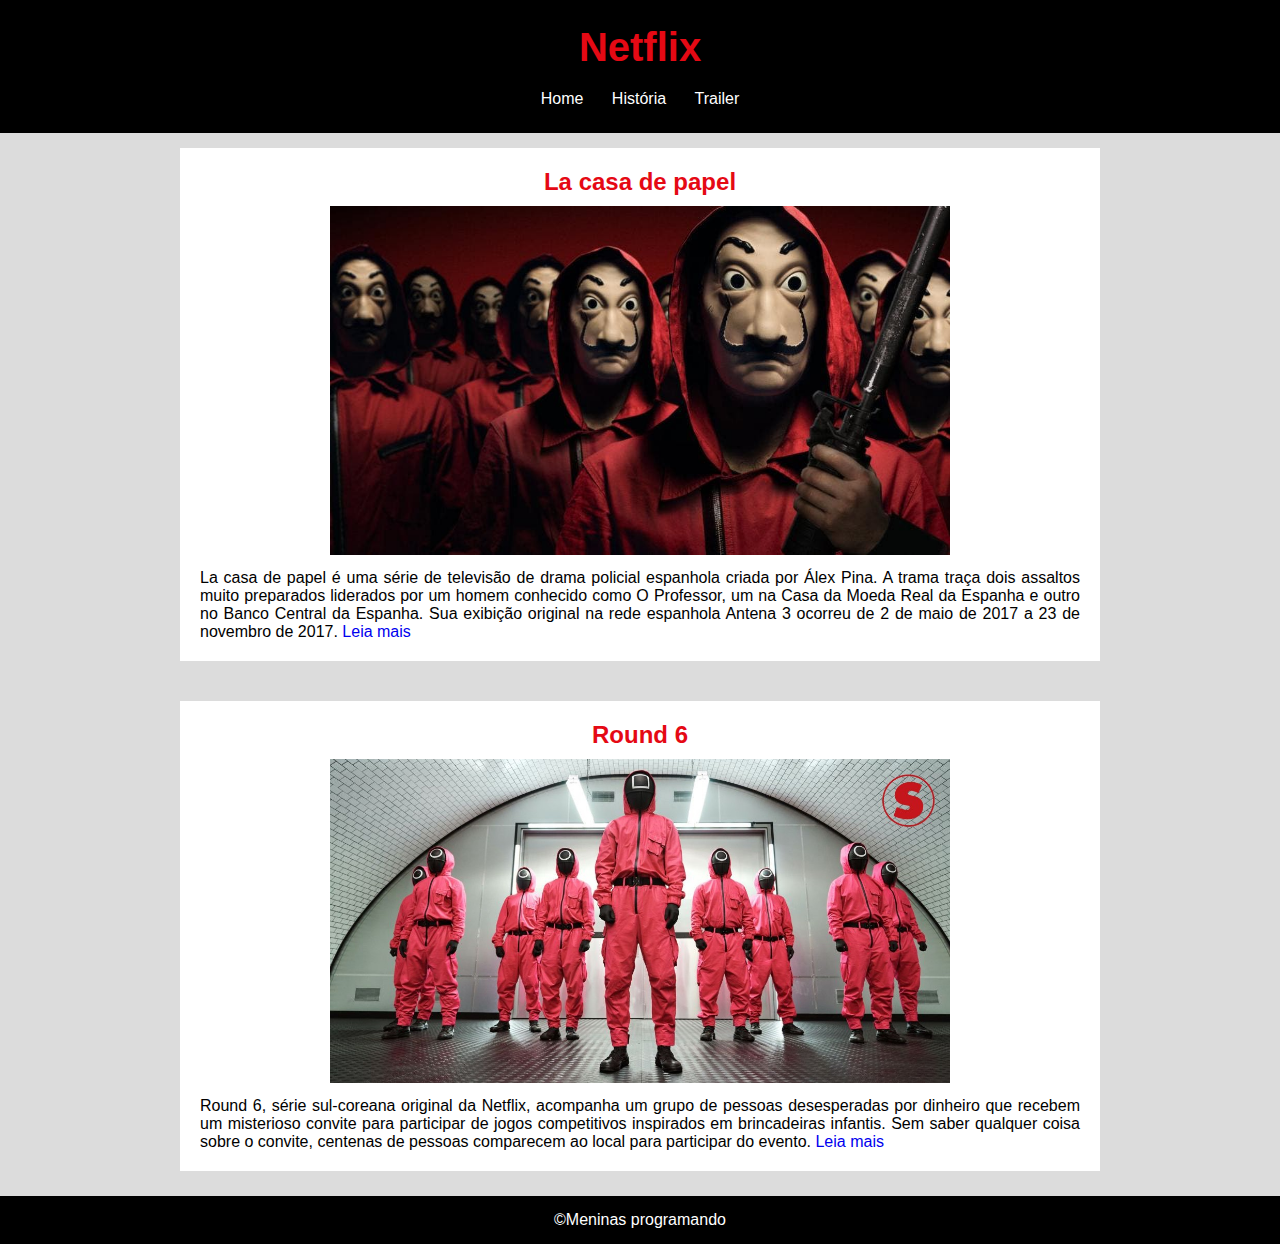
<file: index.html>
<!DOCTYPE html>
<html>
<head>
	<title>Netflix</title>
	<meta charset="utf-8">
	<link rel="stylesheet" type="text/css" href="css/estilo.css">
</head>
<body>
	<div id="area-cabecalho">
		<div id="area-logo">
			<h1>Netflix</h1>
		</div>
		<div id="area-menu">
			<a href="index.html">Home</a>
			<a href="historia.html">História</a>
			<a href="trailer.html">Trailer</a>
		</div>
    </div>
    <div id="area-principal">
    	<div id="area-postagens">
    		<div class="postagem">
    			<h2>La casa de papel</h2>
    			<img src="imagens/imagem1.jpg" width="620px">
    			<p>La casa de papel é uma série de televisão de drama policial espanhola criada por Álex Pina. A trama traça dois assaltos muito preparados liderados por um homem conhecido como O Professor, um na Casa da Moeda Real da Espanha e outro no Banco Central da Espanha. Sua exibição original na rede espanhola Antena 3 ocorreu de 2 de maio de 2017 a 23 de novembro de 2017. <a href="historia.html">Leia mais</a></p>
    		</div>
    	</div>
    </div>
    <div id="area-principal">
    	<div id="area-postagens">
    		<div class="postagem">
    			<h2>Round 6</h2>
    			<img src="imagens/imagem2.jpg" width="620px">
    			<p>Round 6, série sul-coreana original da Netflix, acompanha um grupo de pessoas desesperadas por dinheiro que recebem um misterioso convite para participar de jogos competitivos inspirados em brincadeiras infantis. Sem saber qualquer coisa sobre o convite, centenas de pessoas comparecem ao local para participar do evento. <a href="historia.html">Leia mais</a></p>
    		</div>
    	</div>
    </div>
    <div class="rodape">
    	&copy;Meninas programando 
    </div>
</body>
</html>
</file>
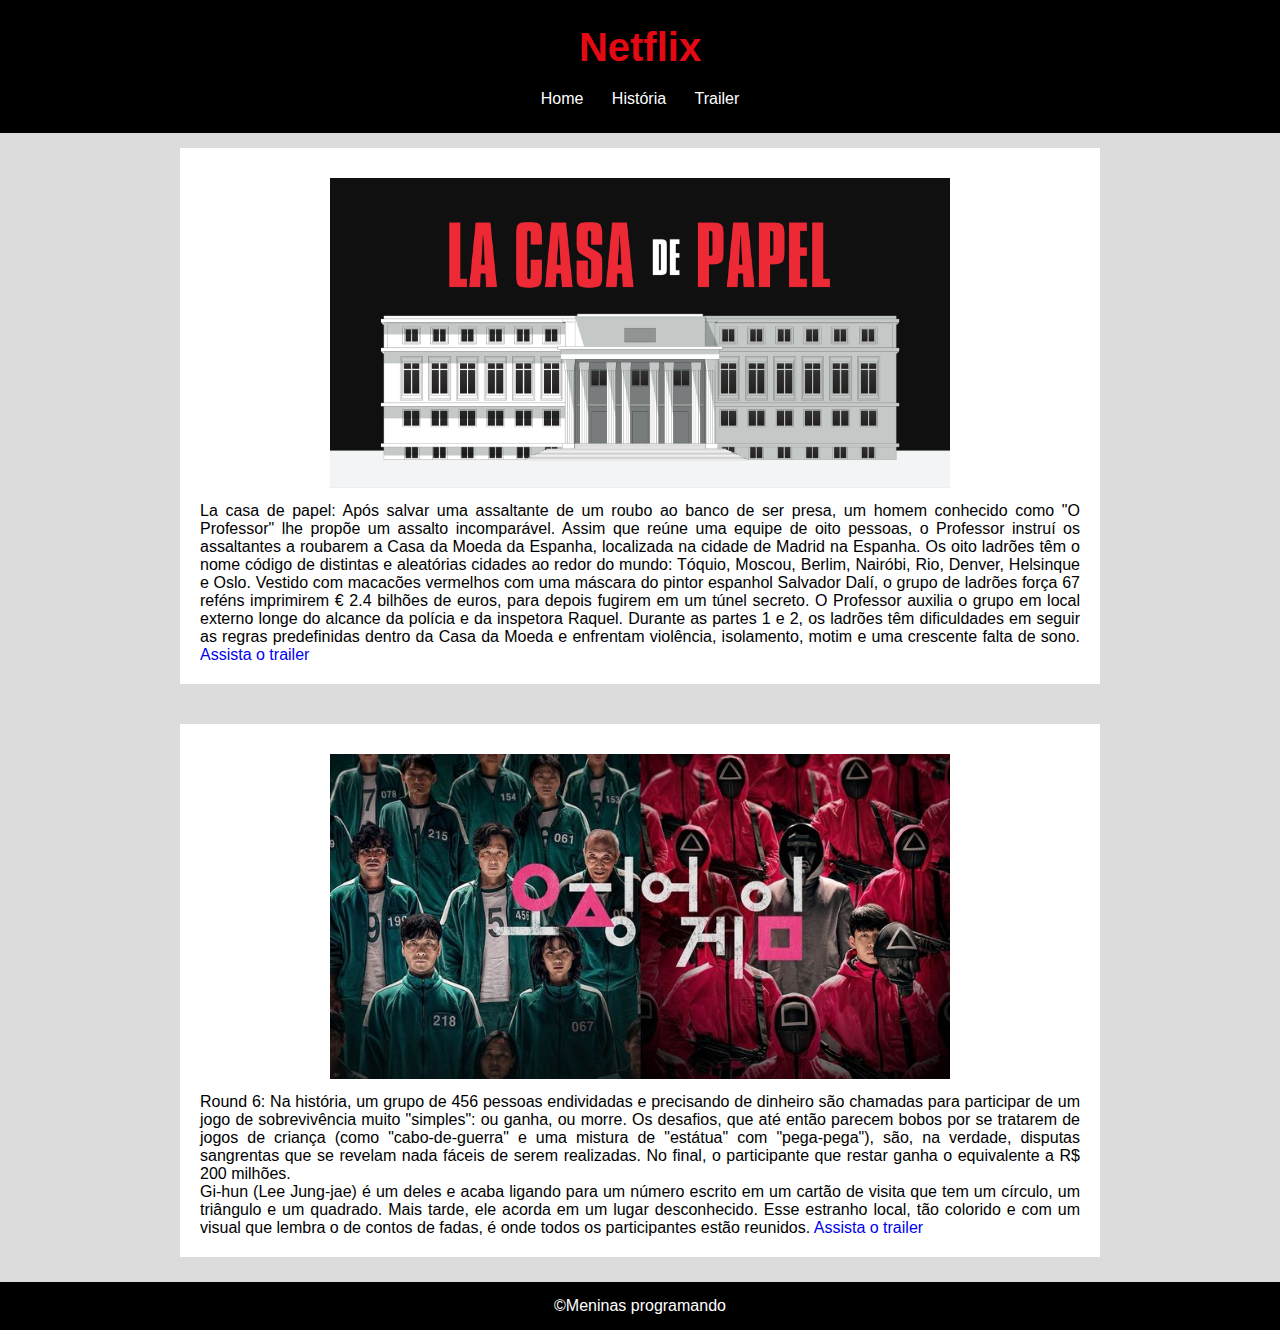
<file: historia.html>
<!DOCTYPE html>
<html>
<head>
	<title>Netflix- História</title>
	<meta charset="utf-8">
	<link rel="stylesheet" type="text/css" href="css/estilo.css">
</head>
<body>
	<div id="area-cabecalho">
		<div id="area-logo">
			<h1>Netflix</h1>
		</div>
		<div id="area-menu">
			<a href="index.html">Home</a>
			<a href="historia.html">História</a>
			<a href="trailer.html">Trailer</a>
		</div>
    </div>
    <div id="area-principal">
    	<div id="area-postagens">
    		<div class="postagem">
    			<img src="imagens/imagem3.jpg" width="620px">
    			<p>La casa de papel: Após salvar uma assaltante de um roubo ao banco de ser presa, um homem conhecido como "O Professor" lhe propõe um assalto incomparável. Assim que reúne uma equipe de oito pessoas, o Professor instruí os assaltantes a roubarem a Casa da Moeda da Espanha, localizada na cidade de Madrid na Espanha. Os oito ladrões têm o nome código de distintas e aleatórias cidades ao redor do mundo: Tóquio, Moscou, Berlim, Nairóbi, Rio, Denver, Helsinque e Oslo. Vestido com macacões vermelhos com uma máscara do pintor espanhol Salvador Dalí, o grupo de ladrões força 67 reféns imprimirem € 2.4 bilhões de euros, para depois fugirem em um túnel secreto. O Professor auxilia o grupo em local externo longe do alcance da polícia e da inspetora Raquel. Durante as partes 1 e 2, os ladrões têm dificuldades em seguir as regras predefinidas dentro da Casa da Moeda e enfrentam violência, isolamento, motim e uma crescente falta de sono. <a href="trailer.html">Assista o trailer</a></p>
    		</div>
    	</div>
    </div>
    <div id="area-principal">
    	<div id="area-postagens">
    		<div class="postagem">
    			<img src="imagens/imagem4.jpg" width="620px">
    			<p>Round 6: Na história, um grupo de 456 pessoas endividadas e precisando de dinheiro são chamadas para participar de um jogo de sobrevivência muito "simples": ou ganha, ou morre. Os desafios, que até então parecem bobos por se tratarem de jogos de criança (como "cabo-de-guerra" e uma mistura de "estátua" com "pega-pega"), são, na verdade, disputas sangrentas que se revelam nada fáceis de serem realizadas. No final, o participante que restar ganha o equivalente a R$ 200 milhões.</p>
                <p>Gi-hun (Lee Jung-jae) é um deles e acaba ligando para um número escrito em um cartão de visita que tem um círculo, um triângulo e um quadrado. Mais tarde, ele acorda em um lugar desconhecido. Esse estranho local, tão colorido e com um visual que lembra o de contos de fadas, é onde todos os participantes estão reunidos. <a href="trailer.html">Assista o trailer</a></p>
    		</div>
    	</div>
    </div>
    <div class="rodape">
    	&copy;Meninas programando 
    </div>
</body>
</html>
</file>
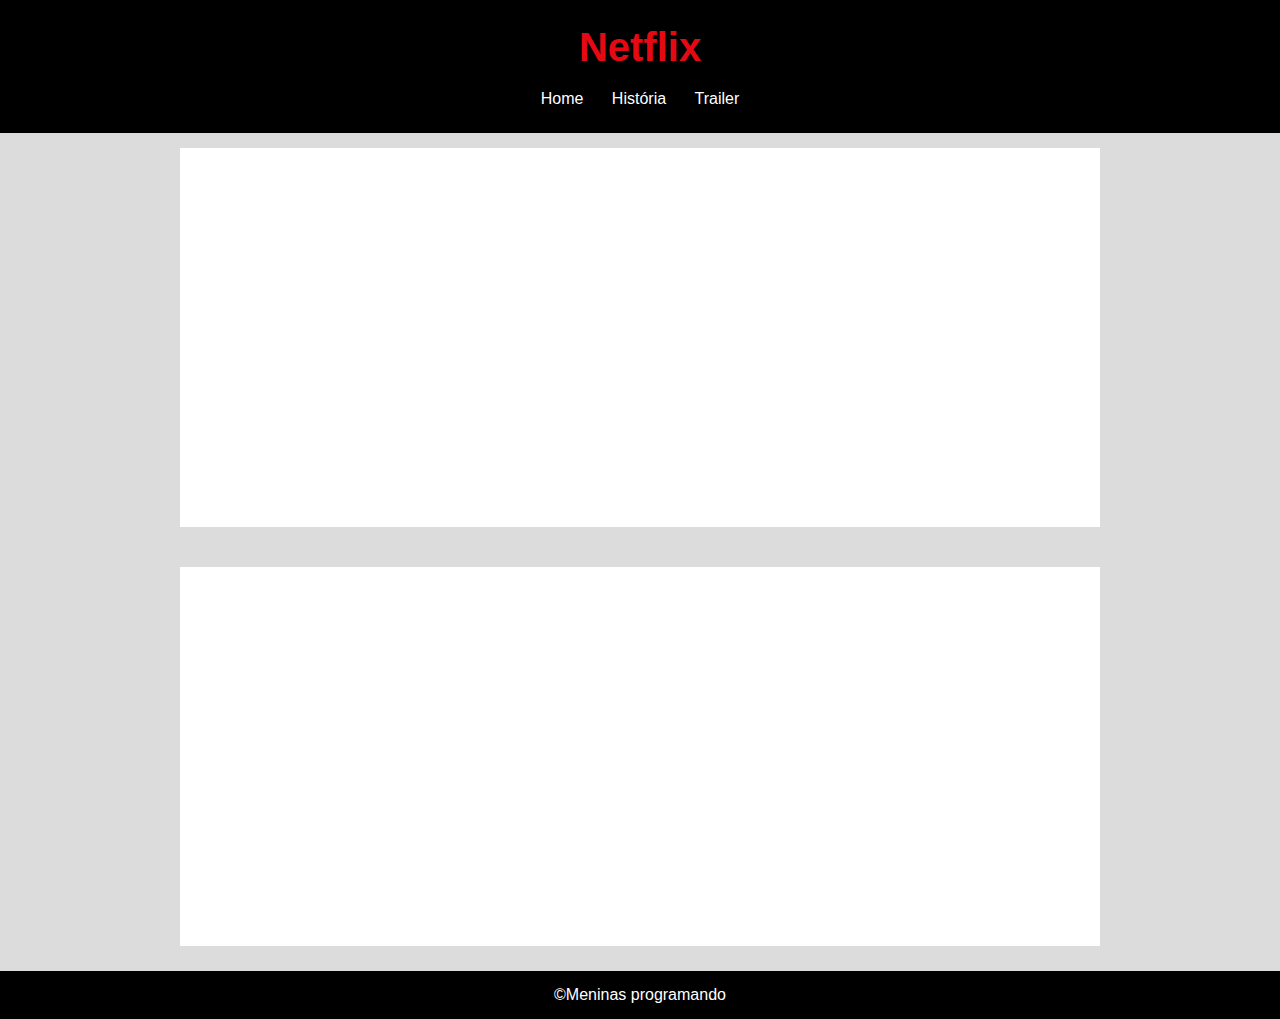
<file: trailer.html>
<!DOCTYPE html>
<html>
<head>
	<title>Netflix- Trailer</title>
	<meta charset="utf-8">
	<link rel="stylesheet" type="text/css" href="css/estilo.css">
</head>
<body>
	<div id="area-cabecalho">
		<div id="area-logo">
			<h1>Netflix</h1>
		</div>
		<div id="area-menu">
			<a href="index.html">Home</a>
			<a href="historia.html">História</a>
			<a href="trailer.html">Trailer</a>
		</div>
    </div>
    <div id="area-principal">
    	<div id="area-postagens">
    		<div class="postagem">
    			<iframe width="560" height="315" src="https://www.youtube.com/embed/hMANIarjT50" title="YouTube video player" frameborder="0" allow="accelerometer; autoplay; clipboard-write; encrypted-media; gyroscope; picture-in-picture" allowfullscreen></iframe>
    		</div>
    	</div>
    </div>
    <div id="area-principal">
    	<div id="area-postagens">
    		<div class="postagem">
    			<iframe width="560" height="315" src="https://www.youtube.com/embed/Ncra_hUVtMM" title="YouTube video player" frameborder="0" allow="accelerometer; autoplay; clipboard-write; encrypted-media; gyroscope; picture-in-picture" allowfullscreen></iframe>
    		</div>
    	</div>
    </div>
    <div class="rodape">
    	&copy;Meninas programando 
    </div>
</body>
</html>
</file>
<file: css/estilo.css>
*{
	margin: 0;
	padding: 0;
}
body{
	font-family: "trebuchet MS", helvetica, sans-serif;
	background: #dcdcdc;
	text-align: center;
}
p{
	text-align: justify;
}
h1{
	color: #e50914;
	font-size: 40px;
}
h2{
	color: #e50914;
}
#area-cabecalho{
	background-color: black;
	padding: 15px;
}
#area-logo, #area-menu{
	padding: 10px;
}
#area-principal{
	width: 920px;
	margin: 0 auto;
	padding: 15px;
}
.postagem{
	padding: 20px;
	margin-bottom: 10px;
	background-color: white;
}
img, iframe{
	padding: 10px;
}
a{
	text-decoration: none;
}
#area-cabecalho a:link, #area-cabecalho a:visited{
	color: #fff;
	padding: 8px 12px;
}
#area-cabecalho a:hover{
	color: black;
	background: #fff;
	text-decoration: none;
}
.rodape{
	padding: 15px;
	color: white;
	background: black;
}
</file>
